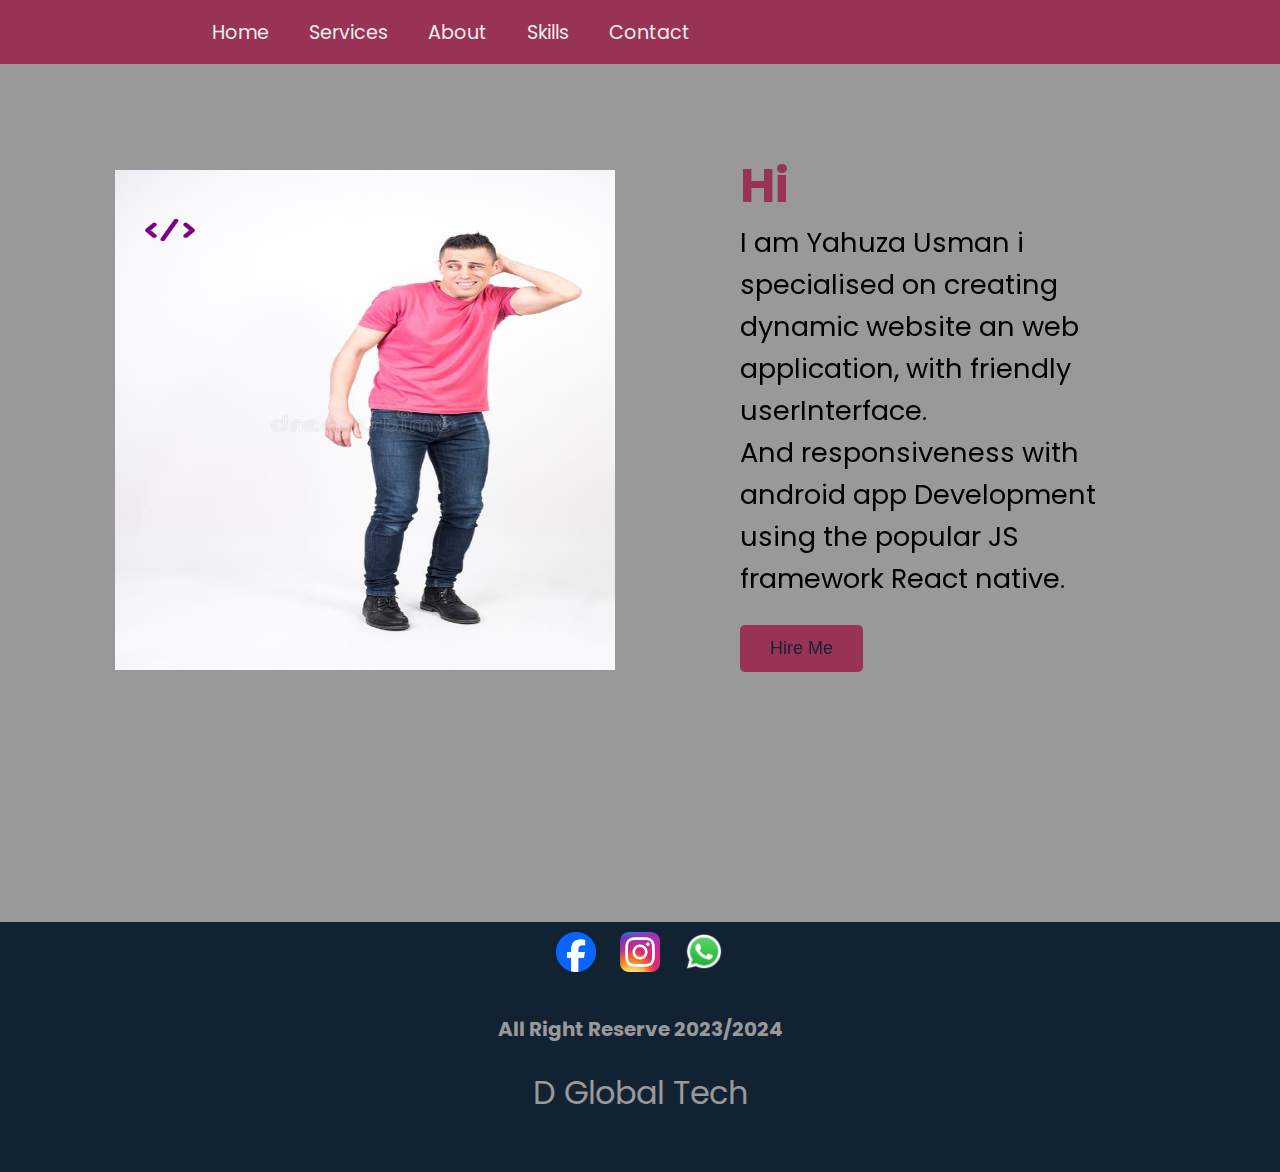
<file: index.html>
<!DOCTYPE html>
<html lang="en">
<head>
    <meta charset="UTF-8">
    <link rel="stylesheet" href="style.css">
    <meta name="viewport" content="width=device-width, initial-scale=1.0">
    <title>Homepage</title>
    <link rel="stylesheet" href="https://unpkg.com/aos@next/dist/aos.css" />
</head>
<body>
    <header>
        <div class="heading">
            <img src="side3.png" onclick="show()" width="40px" id="tree">
            <nav id="here">
                <img src="cancel.png" onclick="hide()" id="cnc"> <br>
                <a href="#">Home</a>
                <a href="service.html">Services</a>
                <a href="about.html">About</a>
                <a href="skill.html">Skills</a>
                <a href="contact.html">Contact</a>
            </nav>
           
        </div>
      
    </header>


   <div  data-aos="fade-in" class="container">
     <div class="main-container">
        <div class="content0">
            <img src="code3.png" class="sat">
            <img src="img1.jpg" class="imgone">
         </div>

     <div class="content1">
        <h2>Hi</h2>
        <p>I am Yahuza Usman i specialised on creating dynamic website an web application, with friendly userInterface.<br> 
            And responsiveness
            with android app Development using the popular JS framework React native.
        </p> <br>
            <button>Hire Me</button>
     </div>
    </div>
   </div>


   <div class="social">
            
    <span><img src="facebook.png" width="40px"></span>
    <span><img src="insta.png" width="40px"></span>
    <span><img src="whatsapp.png" width="40px"></span>
      <br><br>

    <div class="text">
  <b id="wan">All Right Reserve 2023/2024</b> <br><br>
    <u class="too" style="text-decoration: none;">D Global Tech</u>
</div>
 </div>



 <script src="https://unpkg.com/aos@next/dist/aos.js"></script>
 <script>
   AOS.init();
 </script>

  <script>
        function show() {
            document.getElementById("here").style.display ="flex";
            document.getElementById("tree").style.display ="none";
        }
        function hide() {
            document.getElementById("here").style.display ="none";
            document.getElementById("tree").style.display ="block";
        }
  </script>
</body>
</html>
</file>
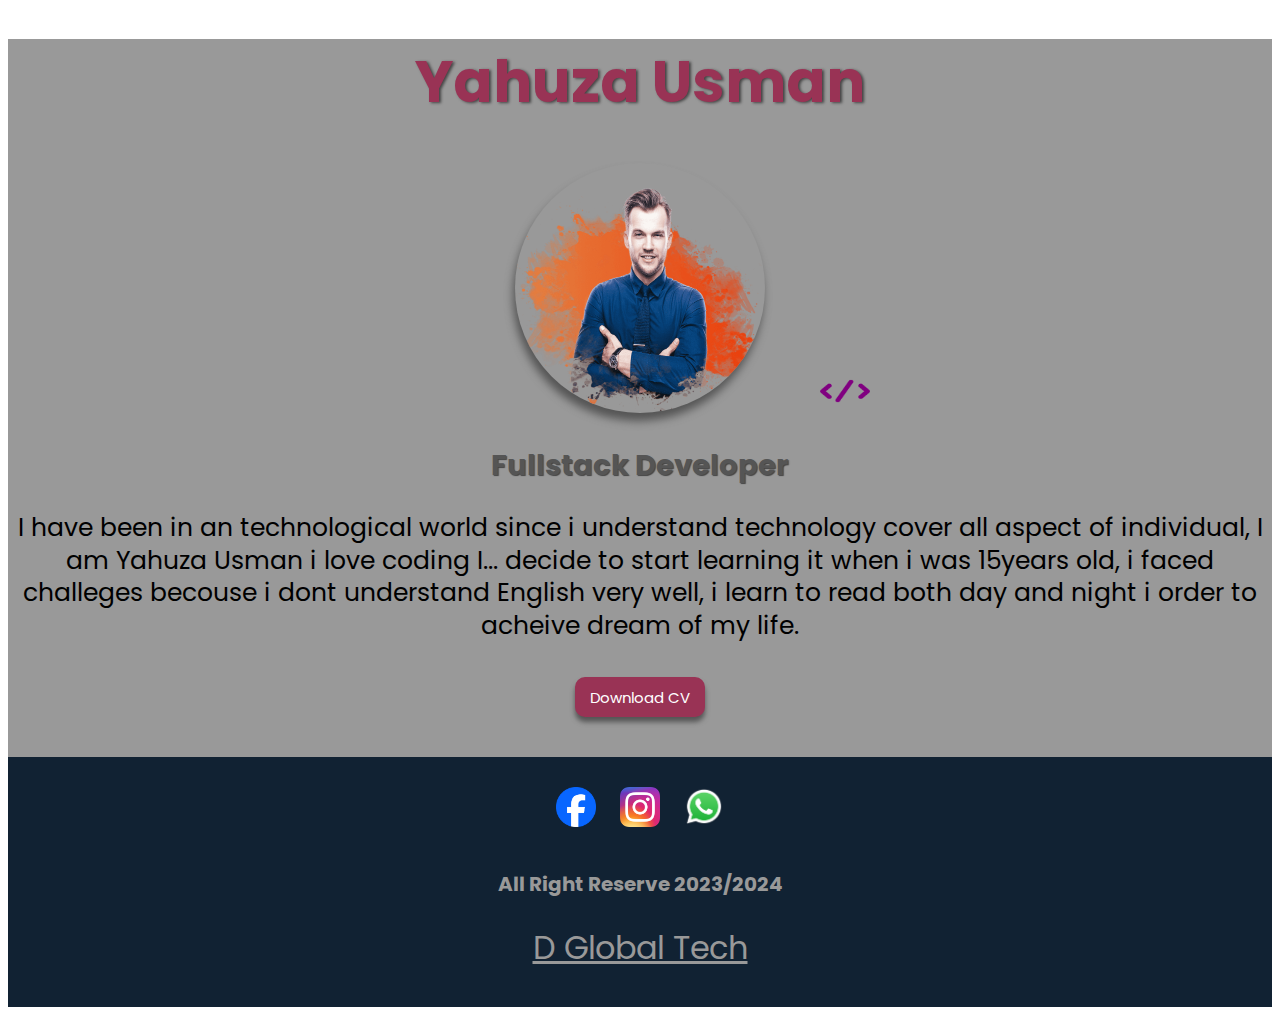
<file: about.html>
<!DOCTYPE html>
<html lang="en">
<head>
    <meta charset="UTF-8">
    <meta name="viewport" content="width=device-width, initial-scale=1.0">
    <title>About</title>
</head>
<style>
   @import url('https://fonts.googleapis.com/css2?family=Poppins:ital,wght@0,100;0,200;0,300;0,400;0,500;0,600;0,700;0,800;0,900;1,100;1,200;1,300;1,400;1,500;1,600;1,700;1,800;1,900&display=swap');
    body{
      
        box-sizing: border-box;
        align-items: center;
        justify-content: center;
        display: block;
        font-family: "Poppins", cursive;
    }
    
    .container{
        align-items: center;
        justify-content: center;
        display: block;
        text-align: center;
        font-family: "Poppins", sans-serif;
        background: #999;
       
    }

    .container .name{
        font-size: 1.8rem;
        color: #935;
        text-shadow: 2px 1px 3px #444;
        font-family: "Poppins", cursive;
    }

    .container .title{
        font-size: 1.2rem;
        color: #555;
        text-shadow: 1px 1px 1px #444;
        font-family: "Poppins", cursive;
    }

    .container .imgbox .imgb{
      height: 250px;
      width: 250px;
      border-radius: 150px;
      box-shadow: -2px 8px 8px #555;
    }

    .container .description{
        font-size: 25px;
        
        line-height: 1.3;
        font-family: "Poppins", cursive;

    }


    .container #btn{
        height: 40px;
        width: 130px;
        border: none;
        outline: none;
        border-radius: 10px;
        font-size: 15px;
        color: #fff;
        margin: 10px;
        
        font-family: "Poppins", cursive;
        background: #935;
        box-shadow: 0px 5px 5px #555;
    }
    #wan{
    font-size: 20px;  
    color: #999;
        
    }


  .container .social{
    margin-top: 30px;
   text-align: center;
   background: #123;
    width: 100%;
    height: 250px;
}

 .container .social span img{
    margin: 10px;
    font-size: 35px;
    margin-top: 30px;
  
 }

 .sat{
    position: absolute;
    height: 40px;
    width: 50px;
    margin-left: 180px;
    margin-top: -140px;
    animation-name: one;
    animation-duration: 2s;
    animation-timing-function: ease-in-out;
    animation-iteration-count: infinite;
   }

   @keyframes one{
    0%{
        transform: scale(1);
    }
    50%{
        transform: scale(0.9); 
    }
    100%{
        transform: scale(1.3); 
    }
   }

 @media (max-width:450px) {
    
    h1{
        font-size: 2.5rem;
    }
   h2{
    font-size: 1.8rem;
   }

   

   .container .description {
        font-size: 25px;
        font-weight: 200;
        
        font-family: "Poppins", cursive;

    }
   .social{
    background: #123;
    width: 100%;
    height: 250px;
    margin-top: 30px;
   }
    
   #wan{
    font-size: 25px; 
    color: #999;
        
    }

   
   .sat{
    position: absolute;
    height: 30px;
    width: 30px;
    margin-left: 130px;
   }

   .social span img{
    margin-top: 40px;
   }
   .wan{
    font-size: 7px;
   }

}

@media (max-width:375px) {
   
   #wan{
    font-size: 25px;
    font-weight: 400;
   }
}
</style>
<body>
    <div class="container">
        <div class="name">
            <h1>Yahuza Usman</h1>
        </div>

        <div class="imgbox">
            <img src="img2.png" class="imgb" width="200px">
        </div>

        <div class="title">
            <h2> Fullstack Developer</h2>
         </div>
      <img src="code3.png" class="sat">
        
        <div class="description">
            <p>I have been in an technological world since i understand technology cover all aspect of individual,
                I am Yahuza Usman i love coding I... decide to start learning it when i was 15years old, i faced challeges becouse
             i dont understand English very well, i learn to read both day and night i order to acheive dream of my life. 
             </p>
         </div>

        <div class="btnbox">
            <button id="btn">Download CV</button>
          
        </div>


        <div class="social">
            
            <span><img src="facebook.png" width="40px"></span>
            <span><img src="insta.png" width="40px"></span>
            <span><img src="whatsapp.png" width="40px"></span>
              <br><br>

            <div class="text">
          <b id="wan">All Right Reserve 2023/2024</b> <br><br>
            <u class="too" style="font-size: 25px; font-size: 2rem;  color: #999;">D Global Tech</u>
        </div>
         </div>

      
    </div>

</body>
</html>
</file>
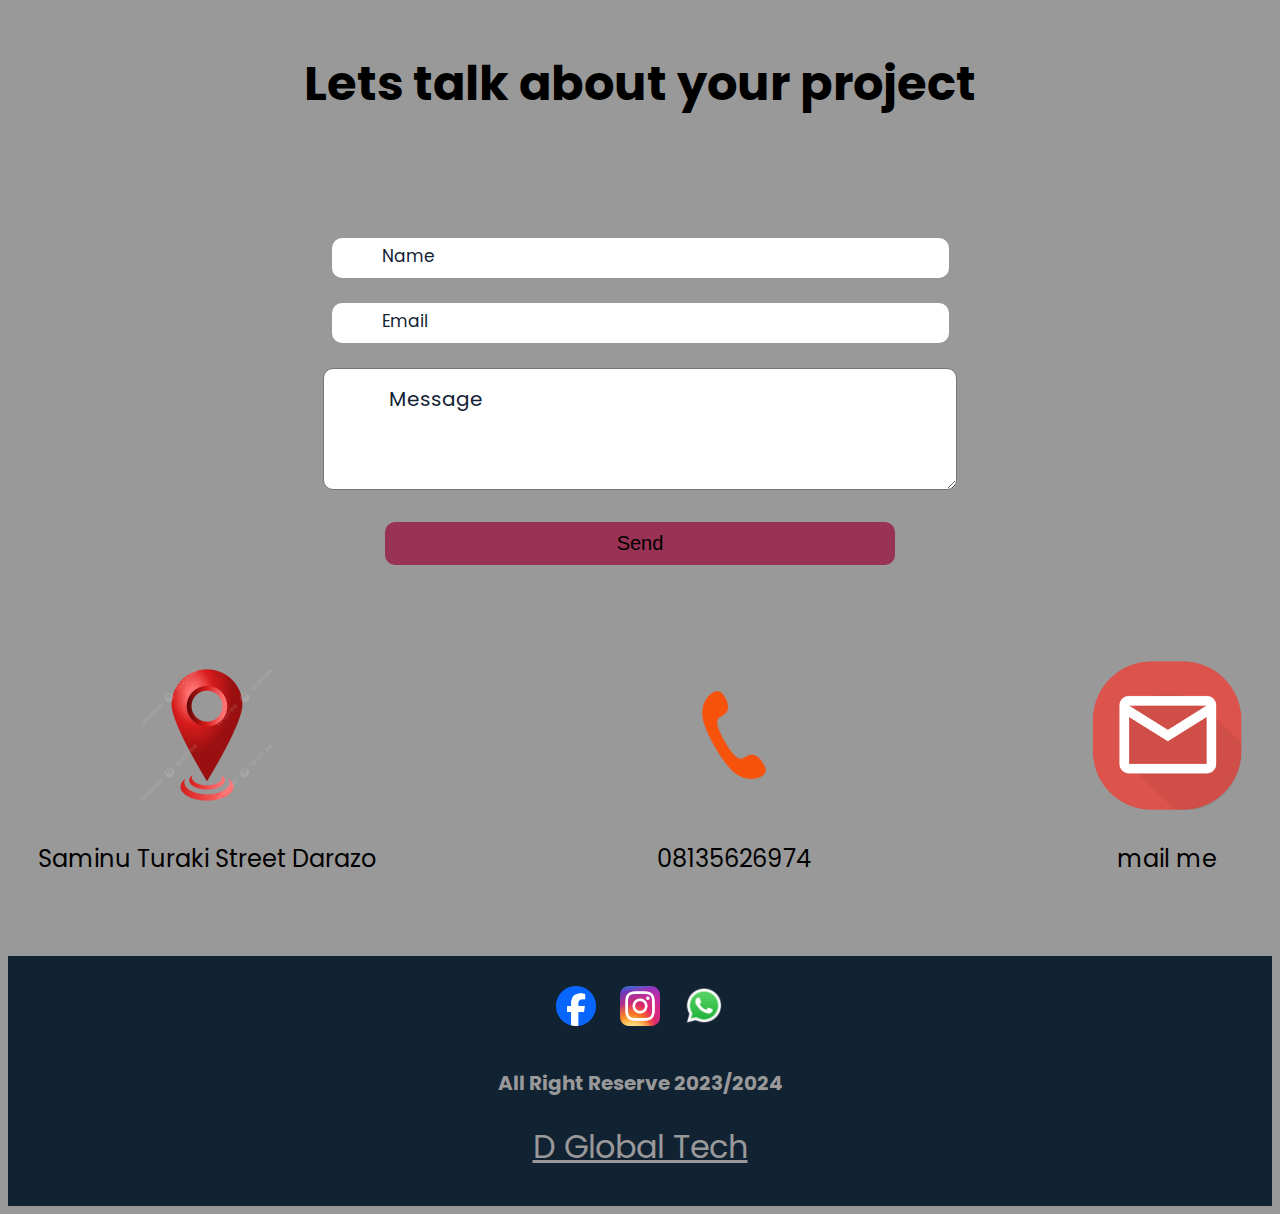
<file: contact.html>
<!DOCTYPE html>
<html lang="en">
<head>
    <meta charset="UTF-8">
    <meta name="viewport" content="width=device-width, initial-scale=1.0">
    <title>contact</title>
</head>

<style>
@import url('https://fonts.googleapis.com/css2?family=Poppins:ital,wght@0,100;0,200;0,300;0,400;0,500;0,600;0,700;0,800;0,900;1,100;1,200;1,300;1,400;1,500;1,600;1,700;1,800;1,900&display=swap');
    

    body{
        background: #999;
        align-items: center;
        font-family: "Poppins", sans-serif;
    }
    .container{
        
      
    }
    .container .form-container{
      
       text-align: center; 

    }

    .container .form-container h3{
       font-size: 3rem;
    }

    .container .form-container form{
        padding: 70px 20px;
       
    }
    .container .form-container input{
        padding: 10px 180px;
        font-family: "Poppins", sans-serif;
        border: none;
        border-radius: 10px;
        outline: none;
    }
    .container .form-container input::placeholder{
        color: #123;
        font-size: 17px;
        position: absolute;
        margin-left: -130px;
        margin-top: -5px;
    }
    .container .form-container input::placeholder:hover{
        color: #123;
        font-size: 22px;
        position: absolute;
        margin-left: 30px;
        margin-top: -5px;
    }
    .container .form-container textarea{
        padding: 40px 195px;
        font-family: "Poppins", sans-serif;
        border-radius: 10px;
    }
     .container .form-container textarea::placeholder{
        color: #123;
        font-size: 20px;
        position: absolute;
        margin-left: -130px;
        margin-top: -25px;
     }
    .container .form-container button{
        padding: 10px 232px;
        border-radius: 10px;
        background: #935;
        border: none;
        outline: none;
        font-size: 20px;
    }
    

    .cnt{
        display: flex;
        justify-content: space-between;
        align-items: center;
        gap: 50px;
    }


    .location{
        padding: 2% 30px;
        text-align: center;
        border-radius: 3px;
        
    }
    .location p{
        font-size: 1.5rem;
    }

    .call{
        padding: 2% 30px;
        text-align: center;
        border-radius: 3px;
        
    }
    .call p{
        font-size: 1.5rem;
    }
    .email{
        padding: 2% 30px;
        text-align: center;
        border-radius: 3px;
       ;
    }
    .email p{
        font-size: 1.5rem;
        

    }

    #wan{
    font-size: 20px;  
    color: #999;
        
    }


  .social{
    margin-top: 30px;
   text-align: center;
   background: #123;
    width: 100%;
    height: 250px;
}

  .social span img{
    margin: 10px;
    font-size: 35px;
    margin-top: 30px;
  
 }

 @media (max-width:700px) {
    .container .form-container h3{
       font-size: 2rem;
    }

    .cnt{
        display: block;
        justify-content: space-around;
        align-items: center;
        gap: 180px;
    }
    .location{
        padding: 8% 5px;
        text-align: center;
        background: #eee;
    }
    .location p{
        font-size: 1.5rem;
    }

    .call{
        padding: 8% 5px;
        text-align: center;
        background: #eee;
        margin-top: 80px;
    }
    .call p{
        font-size: 1.5rem;
    }
    .email{
        padding: 8% 5px;
        text-align: center;
        background: #eee;
        margin-top: 80px;
    }
    .email p{
        font-size: 1.5rem;
        

    }
    @media (max-width:530px) {
       
        .container .form-container h3{
       font-size: 1.5rem;
    }

        .container .form-container form{
        padding: 70px 2px;
       
    }
    .container .form-container input{
        padding: 10px 80px;
        border-radius: 5px;
        border: none;
        outline: none;
    }
    .container .form-container input::placeholder{
        color: #123;
        font-size: 17px;
        position: absolute;
        margin-left: -70px;
        margin-top: -2px;
    }
    .container .form-container textarea{
        padding: 40px 90px;
        border-radius: 5px;
    }
    .container .form-container textarea::placeholder{
        color: #123;
        font-size: 17px;
        position: absolute;
        margin-left: -80px;
        margin-top: -32px;
    }
    .container .form-container button{
        padding: 10px 142px;
        border-radius: 5px;
        background: #935;
        border: none;
        outline: none;
        font-size: 20px;
    }
    }
</style>
<body>
    <div class="container">
        <div class="form-container">
            <h3>Lets talk about your project </h3>
            <form action="">
                <input type="text" placeholder="Name" required><br><br>
                <input type="email" placeholder="Email" required><br><br>
                <textarea name="massage" placeholder="Message" required></textarea><br><br>
                <button>Send</button>
            </form>
        </div>
    </div>

    <div class="cnt">

    <div class="location">
        <img src="location1.png" width="150px">
        <p>Saminu Turaki Street Darazo </p>
    </div>


    <div class="call">
        <img src="call1.png" width="150px">
       <p> 08135626974</p>
    </div>


    <div class="email">
        <img src="mail.png" width="150px">
      <p> mail me</p>
    </div>

</div>


<div class="social">
            
    <span><img src="facebook.png" width="40px"></span>
    <span><img src="insta.png" width="40px"></span>
    <span><img src="whatsapp.png" width="40px"></span>
      <br><br>

    <div class="text">
  <b id="wan">All Right Reserve 2023/2024</b> <br><br>
    <u class="too" style="font-size: 25px; font-size: 2rem;  color: #999;">D Global Tech</u>
</div>
 </div>

</body>
</html>
</file>
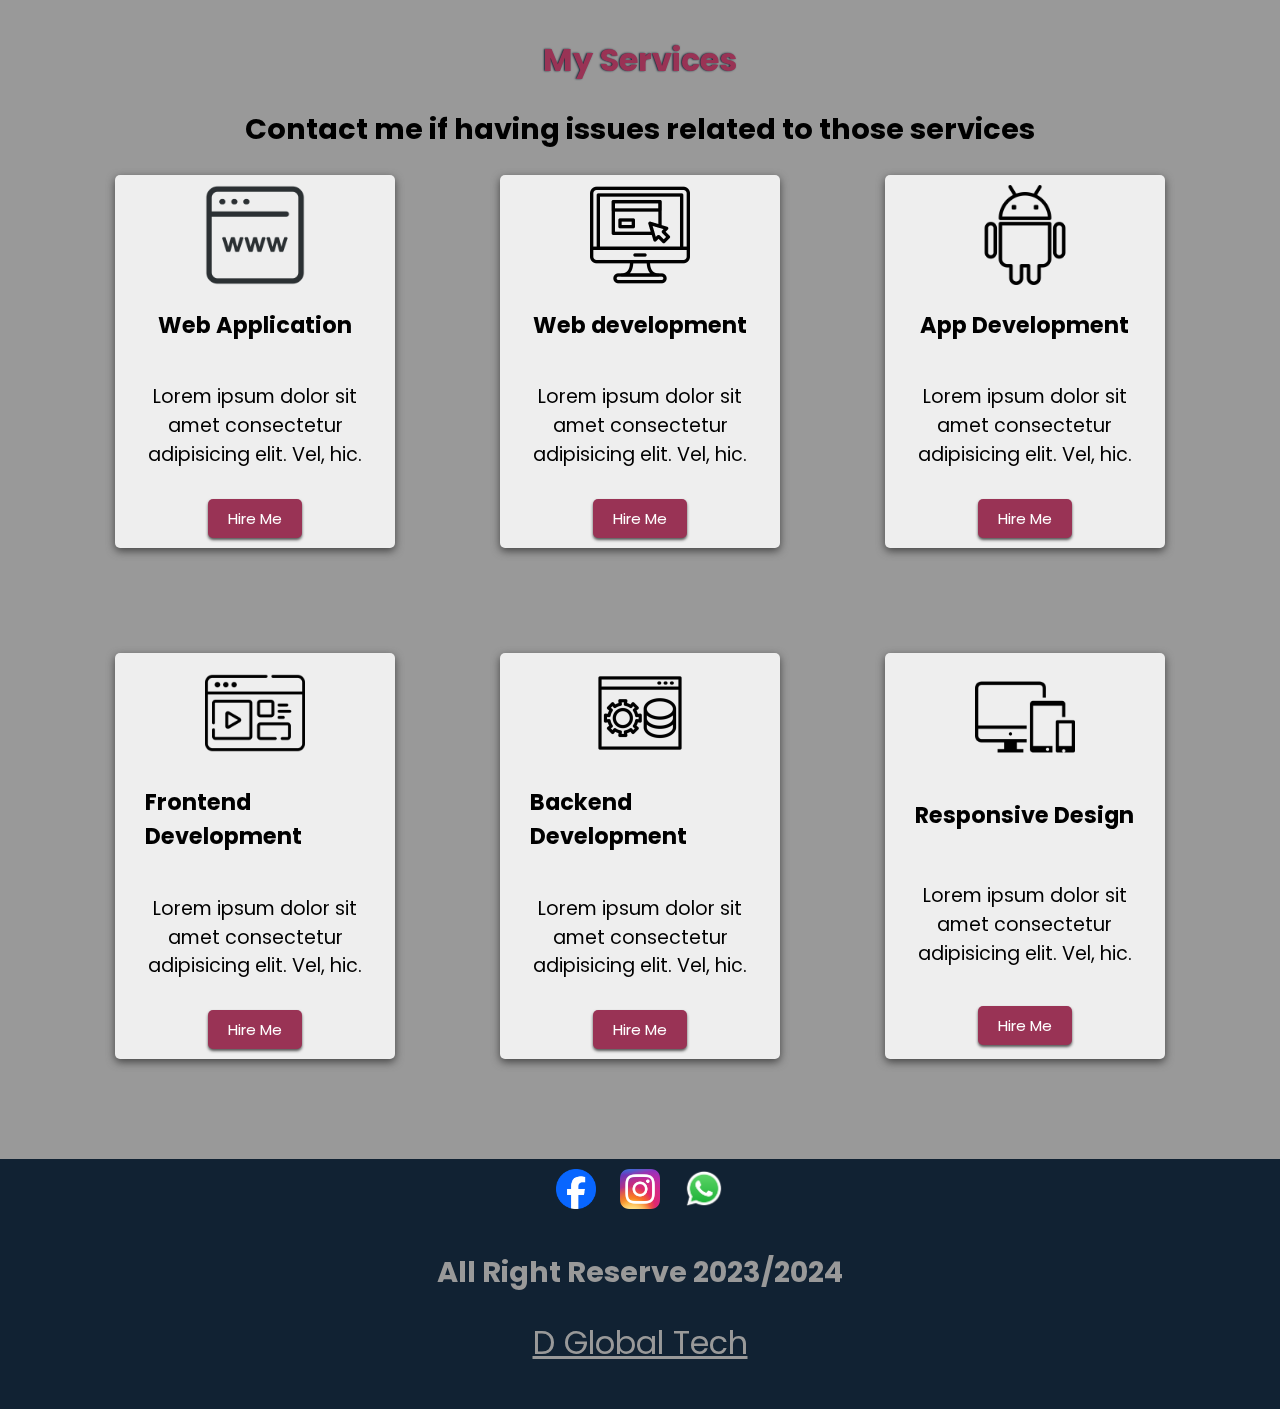
<file: service.html>
<!DOCTYPE html>
<html lang="en">
<head>
    <meta charset="UTF-8">
    <meta name="viewport" content="width=device-width, initial-scale=1.0">
    <title>Services</title>
</head>
  <style>


@import url('https://fonts.googleapis.com/css2?family=Poppins:ital,wght@0,100;0,200;0,300;0,400;0,500;0,600;0,700;0,800;0,900;1,100;1,200;1,300;1,400;1,500;1,600;1,700;1,800;1,900&display=swap');


    body{
        margin: 0;
        padding: 0;
        transition: .2s linear;
        font-family: "Poppins", sans-serif;
    }
    .container{
      padding: 15px 9%;
      padding-bottom: 100px;
      background: #999;
        }
        .container h1{
          text-align: center;
          font-size: 2rem;
          text-shadow: -1px 0px 2px #123;
          font-family: "Poppins", sans-serif;
          color: #935;
        }
        .container h2{
          text-align: center;
          font-family: "Poppins", sans-serif;
          font-size: 1.8rem;
          
        }
        .container .content{
          display: grid;
          grid-template-columns: repeat(auto-fit, minmax(270px, 1fr));
          gap: 105px;
          justify-content: space-around;
        }
        .container .content .item{
          align-items: center;
          display: flex;
          flex-direction: column;
          font-family: "Poppins", sans-serif;
          justify-content: space-around;
          box-shadow: 0px 3px 8px #444;
          border-radius: 5px;
          padding: 10px 30px;
          background: #eee;
          transition: .3s ease-in-out;
        }
        .container .content .item:hover{
          box-shadow: 0px 3px 13px #444;
          transform: scale(0.9);
          border-radius: 8px;
        }
        .container .content .item img{
          height:100px;
          width:100px;

        }
        .container .content .item h3{
          font-size: 1.4rem;
          font-weight: 700;
        }

        .container .content .item p{
          text-align: center;
          line-height: 1.5;
          font-size: 1.2rem;
        }
        .container .content .item button{
          margin-top: 10px;
           display: inline-block;
          background: #935;
          color: #fff;
          border: none;
          font-size: 15px;
          border-radius: 5px;
          font-family: "Poppins", sans-serif;
          padding: 8px 20px;
          box-shadow: 0px 2px 3px #555;
        }
        .container .content .item button:hover{
          transform: scale(0.9);
          border: 1px solid #935;
          background: transparent;
          color: #935;
        }
.social{
  text-align: center;
  background: #123;
   width: 100%;
   height: 250px;
   font-family: "Poppins", sans-serif;
}
.social span img{
  margin-top: 50px;
  margin: 10px;
}
 #wan{
  font-size: 1.8rem;
  color: #999;
 }

 #too{
  font-size: 1.8rem;
  color: #999;
 }
          </style>
  
<body>
   <div class="container">
     <h1>My Services</h1>
       <h2> Contact me if having issues related to those services</h2>
     <div class="content">
        <div class="item">
            <img src="webapp.png" width="150px">
            <h3>Web Application</h3>
            <p>Lorem ipsum dolor sit amet consectetur adipisicing elit. Vel, hic.</p>
            <button>Hire Me</button>
        </div>

        <div class="item">
            <img src="website.png" width="150px">
            <h3>Web development</h3>
            <p>Lorem ipsum dolor sit amet consectetur adipisicing elit. Vel, hic.</p>
            <button>Hire Me</button>
        </div>

        <div class="item">
            <img src="android.png" width="150px">
            <h3>App Development</h3>
            <p>Lorem ipsum dolor sit amet consectetur adipisicing elit. Vel, hic.</p>
            <button>Hire Me</button>
        </div>

        <div class="item">
            <img src="front.png" width="150px">
            <h3>Frontend Development</h3>
            <p>Lorem ipsum dolor sit amet consectetur adipisicing elit. Vel, hic.</p>
            <button>Hire Me</button>
        </div>

        <div class="item">
            <img src="backend.jpg" width="150px" style="mix-blend-mode: multiply;">
            <h3>Backend Development</h3>
            <p>Lorem ipsum dolor sit amet consectetur adipisicing elit. Vel, hic.</p>
            <button>Hire Me</button>
        </div>

        <div class="item">
            <img src="responsive1.png" width="150px">
            <h3>Responsive Design</h3>
            <p>Lorem ipsum dolor sit amet consectetur adipisicing elit. Vel, hic.</p>
            <button>Hire Me</button>
        </div>

     </div>
   </div> 
   
   <div class="social">
            
    <span><img src="facebook.png" width="40px"></span>
    <span><img src="insta.png" width="40px"></span>
    <span><img src="whatsapp.png" width="40px"></span>
      <br><br>

    <div class="text">
  <b id="wan">All Right Reserve 2023/2024</b> <br><br>
    <u class="too" style="font-size: 25px; font-size: 2rem;  color: #999;">D Global Tech</u>
</div>
</body>
</html>
</file>
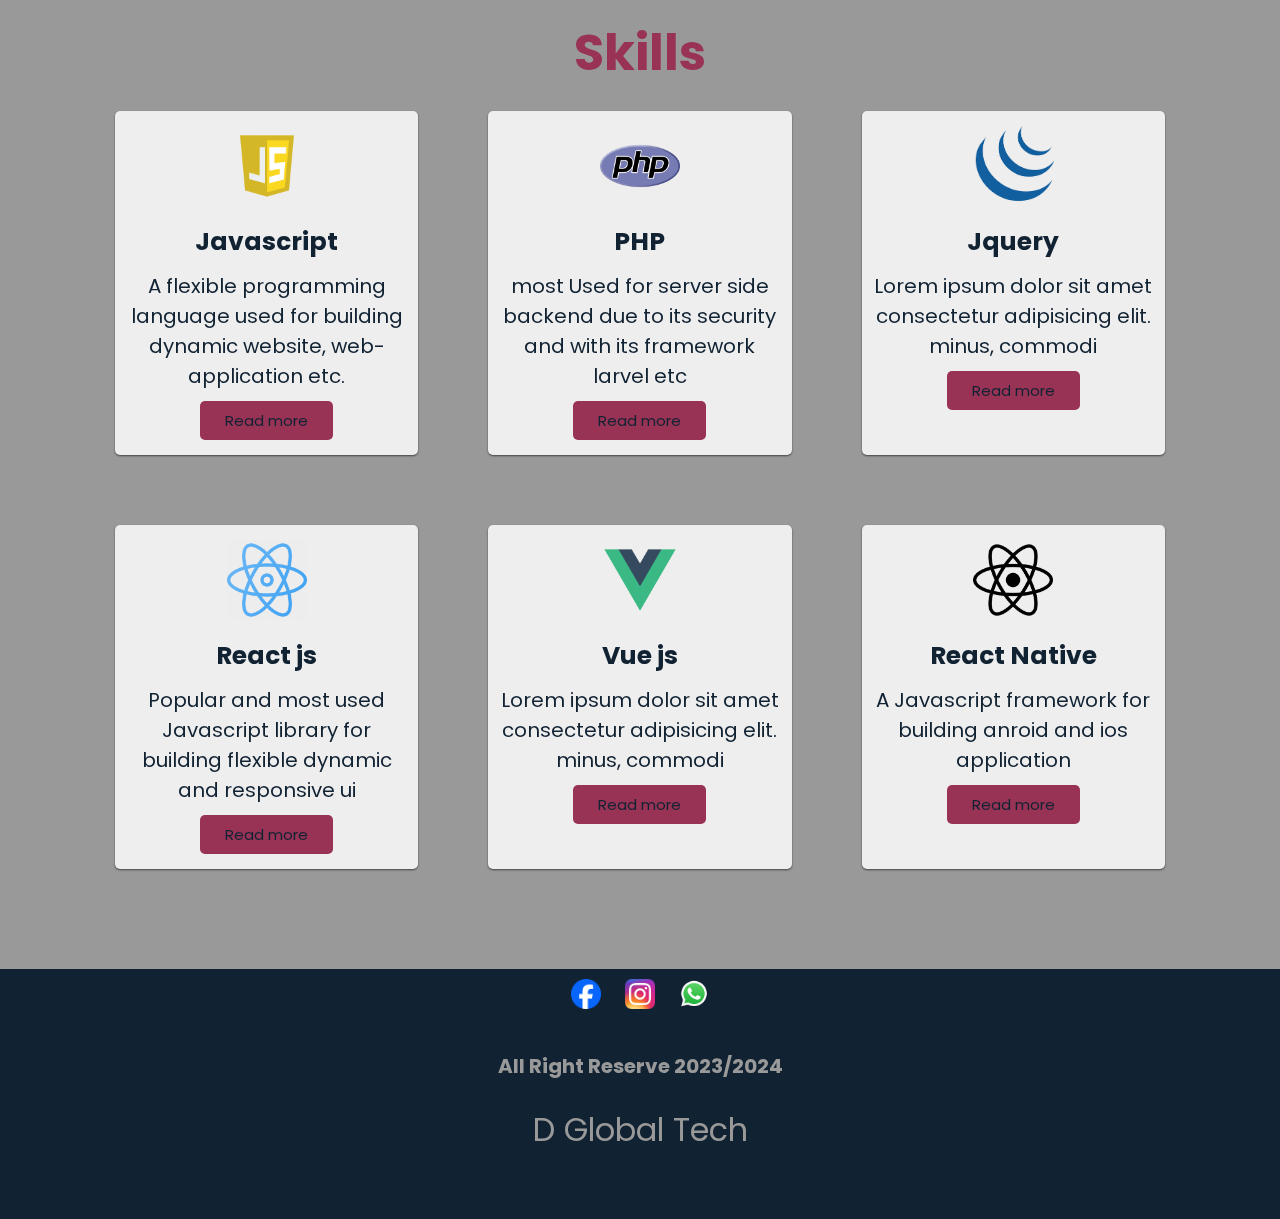
<file: skill.html>
<!DOCTYPE html>
<html lang="en">
<head>
    <meta charset="UTF-8">
    <meta name="viewport" content="width=device-width, initial-scale=1.0">
    <title>Skills</title>
</head>
<style>
 @import url('https://fonts.googleapis.com/css2?family=Poppins:ital,wght@0,100;0,200;0,300;0,400;0,500;0,600;0,700;0,800;0,900;1,100;1,200;1,300;1,400;1,500;1,600;1,700;1,800;1,900&display=swap');
 *{
    margin: 0;
    padding: 0;
    box-sizing: border-box;
    text-decoration: none;
    outline: none;
    border: none;
    transition: .2s linear;
  
 }

 body{
   font-family: "Poppins", sans-serif;
 }

 .container{
   background: #999;
    padding: 15px 9%;
    padding-bottom: 100px;
 }

 .container h2{
    text-align: center;
    padding-bottom: 20px;
    color: #935;
    font-size: 50px;
    font-family: "Poppins", sans-serif;
    
 }

 .container .box-container{
    display: grid;
    grid-template-columns: repeat(auto-fit, minmax(270px, 1fr));
    gap: 70px;
 }
 .container .box-container .cnt{
    box-shadow: 0px 1px 2px #444;
    border-radius: 5px;
    background: #eee;
    padding: 15px 10px;
    text-align: center;
 }


 .container .box-container .cnt img{
    height: 80px;
 }

 .container .box-container .cnt h3{
    color: #123;
    font-size: 25px;
    padding: 10px 0;
    
    font-family: "Poppins", sans-serif;
 }

 .container .box-container .cnt p{
    color: #123;
    font-size:20px;
    line-height: 1.5;
    font-family: "Poppins", sans-serif;
  
 }

 .container .box-container .cnt #btn{
    margin-top: 10px;
    display: inline-block;
    background: #935;
    text-decoration: none;
    color: #123;
    font-size: 15px;
    border-radius: 5px;
    padding: 8px 25px;
 }

 .container .box-container .cnt #btn:hover{
    letter-spacing: 1px;
    border: 1px solid #935;
          background: transparent;
          color: #935;
 }

 .container .box-container  .cnt:hover{
   box-shadow: 0px 3px 13px #444;
    transform: scale(0.9);
    border-radius: 8px;
    
 }

  .social{
  
   text-align: center;
   background: #123;
    width: 100%;
    height: 250px;
}
.social span img{
   margin-top: 50px;
   margin: 10px;
}
    
   #wan{
    font-size: 20px;  
    color: #999;
        
    }

    .too{
        font-size: 25px;
         text-align: center;
          font-size: 2rem; 
          color: #999;
    }
   .sat{
    position: absolute;
    height: 30px;
    width: 30px;
    margin-left: 130px;
   }

  
   }
   @media (max-width:1070px) {
      .social{
   position: absolute;
    background: #123;
    width: 100%;
    height: 250px;
    top: 160vh;
    right: 0%;
    display: flex;
    justify-content: center;
    align-items: center;
   }
    
   #wan{
    font-size: 25px; 
    color: #999;
        
    }
   .sat{
    position: absolute;
    height: 30px;
    width: 30px;
    margin-left: 130px;
   }

   .social span img{
    margin-top: 40px;
   }
   .wan{
    font-size: 7px;
   }
   }
</style>
<body>
    <div class="container">
      <h2>Skills</h2>
      <div class="box-container">
      <div class="cnt">
        <img src="javascript.png" alt="">
        <h3>Javascript</h3>
        <p>A flexible programming language used for building dynamic website, web-application etc.</p>
        <a href="" id="btn">Read more</a>
      </div>

      <div class="cnt">
        <img src="php.png" alt="">
        <h3>PHP</h3>
        <p>most Used for server side backend due to its security and with its framework larvel etc</p>
        <a href="" id="btn">Read more</a>
      </div>

      <div class="cnt">
        <img src="jquery.png" style="mix-blend-mode: multiply;">
        <h3>Jquery</h3>
        <p>Lorem ipsum dolor sit amet consectetur adipisicing elit. minus, commodi</p>
        <a href="" id="btn">Read more</a>
      </div>

      <div class="cnt">
        <img src="reactjs.png" alt="">
        <h3>React js</h3>
        <p>Popular and most used Javascript library for building flexible dynamic and responsive ui</p>
        <a href="" id="btn">Read more</a>
      </div>

      <div class="cnt">
        <img src="vue.png" alt="">
        <h3>Vue js</h3>
        <p>Lorem ipsum dolor sit amet consectetur adipisicing elit. minus, commodi</p>
        <a href="" id="btn">Read more</a>
      </div>

      <div class="cnt">
        <img src="native.png" alt="">
        <h3>React Native</h3>
        <p>A Javascript framework for building anroid and ios application</p>
        <a href="" id="btn">Read more</a>
      </div>

     
    </div>
</div>  

<div class="social">
            
   <span><img src="facebook.png" width="30px"></span>
   <span><img src="insta.png" width="30px"></span>
   <span><img src="whatsapp.png" width="30px"></span>
     <br><br>

   <div class="text">
 <b id="wan">All Right Reserve 2023/2024</b> <br><br>
   <u class="too" style="font-size: 25px; font-size: 2rem;  color: #999;">D Global Tech</u>
</div>
</div>
</body>
</html>
</file>
<file: style.css>
@import url('https://fonts.googleapis.com/css2?family=Poppins:ital,wght@0,100;0,200;0,300;0,400;0,500;0,600;0,700;0,800;0,900;1,100;1,200;1,300;1,400;1,500;1,600;1,700;1,800;1,900&display=swap');

*{
    padding: 0;
    margin: 0;
    box-sizing: border-box;
    
}
body{
    padding: 0;
    margin: 0;
    box-sizing: border-box;
    align-items: center;
    background: #999;
   
    font-family: "Poppins", cursive;
}
.heading{
    position: fixed;
    height: 10px;
    width: 100%;
    top: 0;
    z-index: 1000;
    display: flex;
    align-items: center;
    justify-content: space-between;
    padding: 32px 15%;
    background: #935;
}
#tree{
    display:none;
}
#cnc{
    height: 30px;
    width: 40px;
    position: absolute;
    margin-top: -59em;
    margin-left: -300px;
}

nav{
    display: flex;
    
}
nav a{
    text-decoration: none;
    font-size: 1.2rem;
    cursor: pointer;
    color:#eee;
    margin: 20px;
}


.container{
    padding: 150px 9%;
}

.container .main-container{
    display: grid;
    grid-template-columns: repeat(auto-fit, minmax(270px, 1fr));
    gap: 200px;
}

.container .content0{
    padding-top:20px;
  }

.main-container .content1{
   top:400px ;
}

.imgone{
    mix-blend-mode: multiply;
    height: 500px;
    width: 500px;
    transition: 2s linear;
    animation-name: two;
    animation-duration: 5s;
    animation-timing-function: ease-in-out;
    animation-iteration-count: infinite;
}
 
@keyframes two{
    0%{
        transform: scale(1);
        transition: 3s ease-in-out;
        border-radius: 70%;
        box-shadow: 8px  5px 5px 5px #935;
    }
    50%{
        transform: scale(0.8);
        border-radius: 60%;
    }
    100%{
      box-shadow: 2px 3px 2px 3px #935;
      border-radius: 50%;
    }
   }

.main-container .content1{
   padding-bottom: 100px;
}

.main-container .content1 h2{
    font-size: 3rem;
    color: #935;
}

.main-container .content1 p{
    font-size: 1.7rem;
    line-height: -65;
}


.main-container .content1 button{
    background: #935;
    padding: 13px 30px;
    border-radius: 5px;
    border: none;
    outline: none;
    color: #123;
    font-size: 18px;

}


.social{
  
    text-align: center;
    background: #123;
     width: 100%;
     height: 250px;
 }
 .social span img{
    margin-top: 50px;
    margin: 10px;
 }
     
    #wan{
     font-size: 20px;  
     color: #999;
         
     }
 
     .too{
         font-size: 25px;
          text-align: center;
           font-size: 2rem; 
           color: #999;
     }

     .sat{
        position: absolute;
        height: 40px;
        width: 50px;
        margin-left: 30px;
        margin-top: 40px;
        animation-name: one;
        animation-duration: 2s;
        animation-timing-function: ease-in-out;
        animation-iteration-count: infinite;
       }
    
       @keyframes one{
        0%{
            transform: scale(1);
        }
        50%{
            transform: scale(0.9); 
        }
        100%{
            transform: scale(1.3); 
        }
       }

     @media (max-width:1126px) {
        .container .main-container{
            display: grid;
            grid-template-columns: repeat(auto-fit, minmax(270px, 1fr));
            gap: 180px;
        }

       .container .content0{
         padding-top:80px;
         
       }
        .imgone{
            height: 450px;
            width: 450px;
            
        }
        .main-container .content1 button{
            background: #935;
            padding: 10px 30px;
            border-radius: 5px;
            border: none;
            outline: none;
            color: #123;
            font-size: 18px;
        
        }
     }

     @media (max-width:1000px) {
        .container{
            padding: 150px 1%;
        }

        .container .main-container{
            display: grid;
            grid-template-columns: repeat(auto-fit, minmax(270px, 1fr));
            gap: 180px;
        }

       .container .content0{
         padding-left:-280px;
         position: relative5;
       }
        .imgone{
            height: 450px;
            width: 450px;
            
        }
     }

     @media (max-width:800px) {
        .container{
            padding: 150px 9%;
        }

        nav{
            display: flex;
            
        }
        nav a{
            text-decoration: none;
            font-size: 1.2rem;
            cursor: pointer;
            color:#eee;
            margin: 20px;
        }
        

        .container .main-container{
            display: flex;
            gap: 80px;
            align-items: center;
            justify-content: center;
            flex-direction: column;
        }
     }

     @media (max-width:600px) {
        nav{
            display: none;
            background: #435;
            flex-direction: column-reverse;
            padding: 500px 300px;
            justify-content: center;
            align-items: center;
            position: absolute;
            margin-left: -90px;
            top: 0;
            left: 0;
            box-shadow: 3px 3px 3px #123;
            margin-top: 70px;
            z-index: 999;
        }
        nav a{
            font-size: 1.5rem;
            top: -180px;
            position: relative;
        }
        #tree{
            display: block;
        }
     }
     @media (max-width:597px) {
        nav{
            display: none;
            background: #435;
            flex-direction: column-reverse;
            padding: 500px 300px;
            justify-content: center;
            align-items: center;
            position: absolute;
            margin-left: -90px;
            top: 0;
            left: 0;
            margin-top: 64px;
        }
        nav a{
            font-size: 1.5rem;
            margin-top: -125px;
        }
    }
        @media (max-width:456px) {
            nav{
                display: none;
                background: #435;
                flex-direction: column-reverse;
                padding: 500px 300px;
                justify-content: center;
                align-items: center;
                position: absolute;
                margin-left: -170px;
                top: 0;
                left: 0;
                margin-top: 64px;
            }
            nav a{
                font-size: 1.5rem;
                margin-top: -125px;
            }

               

            .imgone{
                mix-blend-mode: multiply;
                height: 350px;
                width: 350px;
                transition: 2s linear;
                animation-name: two;
                animation-duration: 5s;
                animation-timing-function: ease-in-out;
                animation-iteration-count: infinite;
            }
             
            @keyframes two{
                0%{
                    transform: scale(0.5);
                    transition: 3s ease-in-out;
                    border-radius: 70%;
                    box-shadow: 8px  5px 5px 5px #935;
                }
                50%{
                    transform: scale(0.8);
                    border-radius: 60%;
                }
                100%{
                  box-shadow: 2px 3px 2px 3px #935;
                  border-radius: 50%;
                }
               }
     }
</file>
